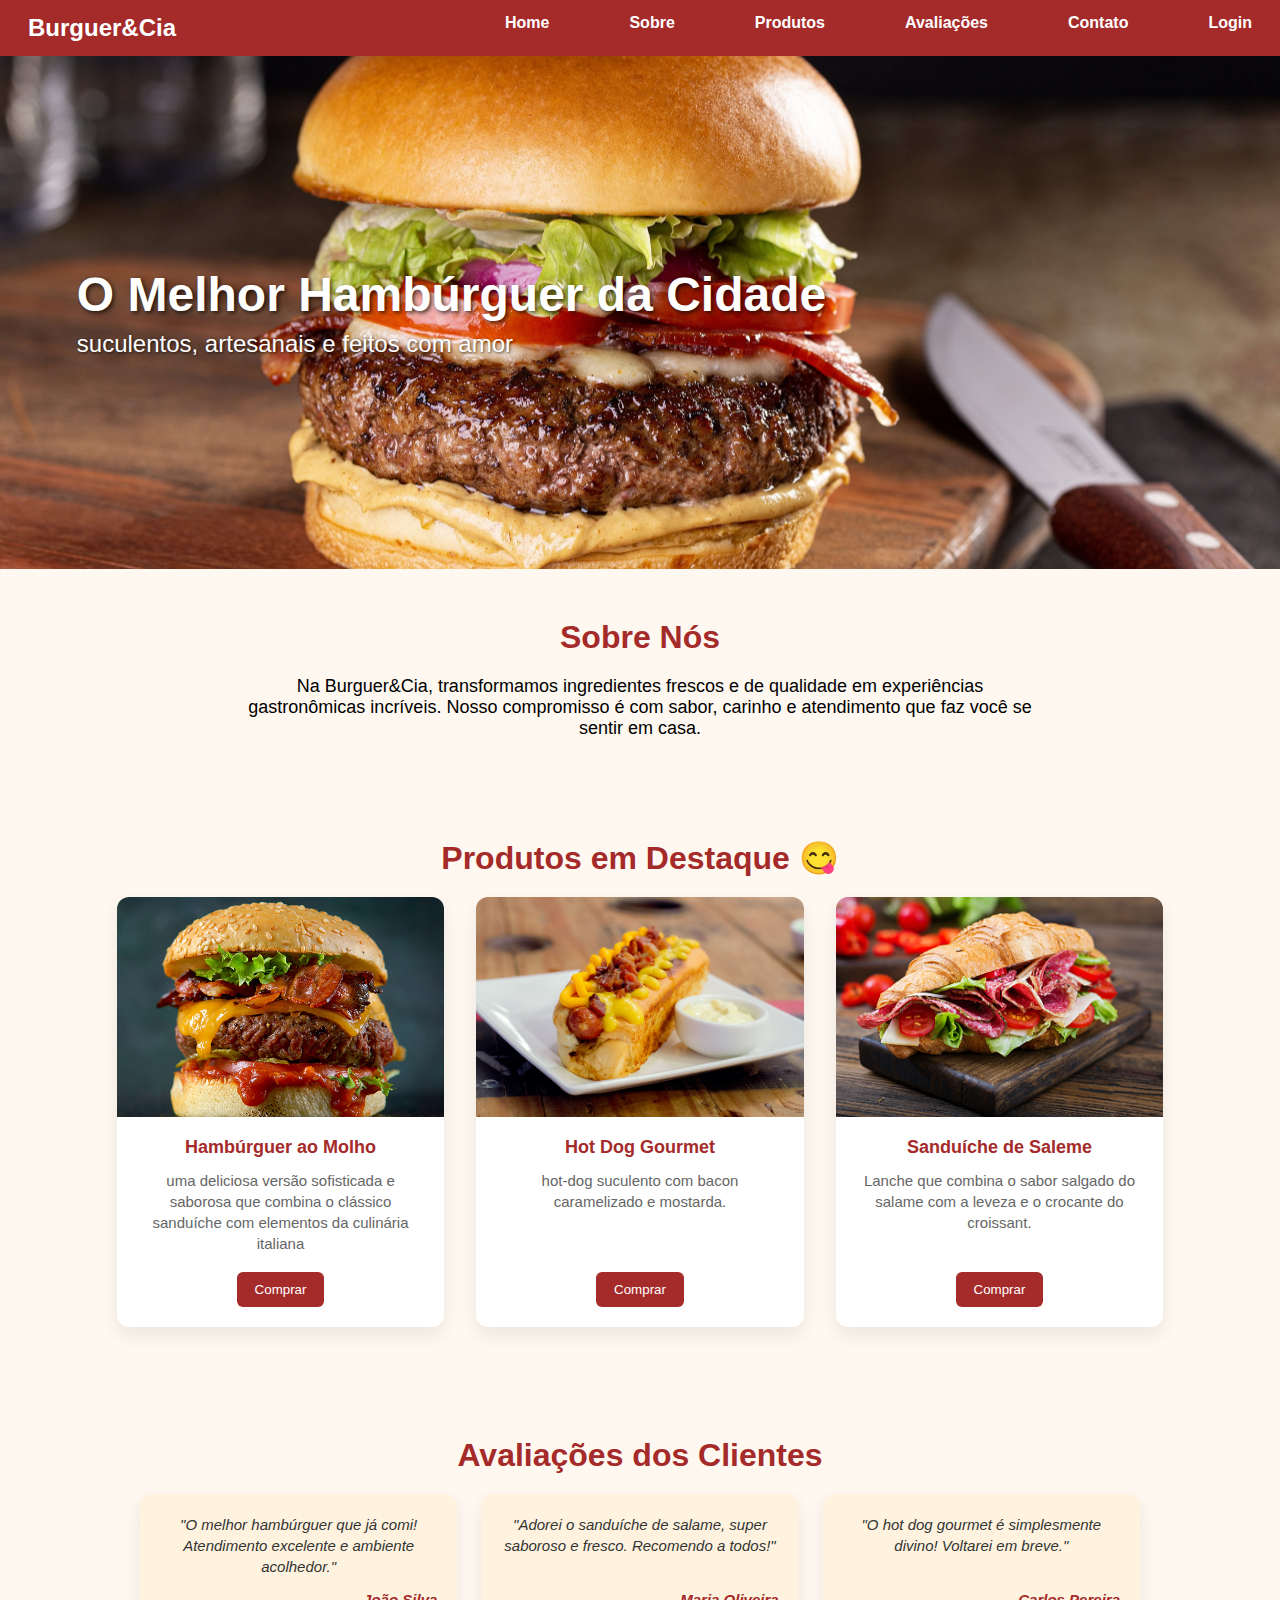
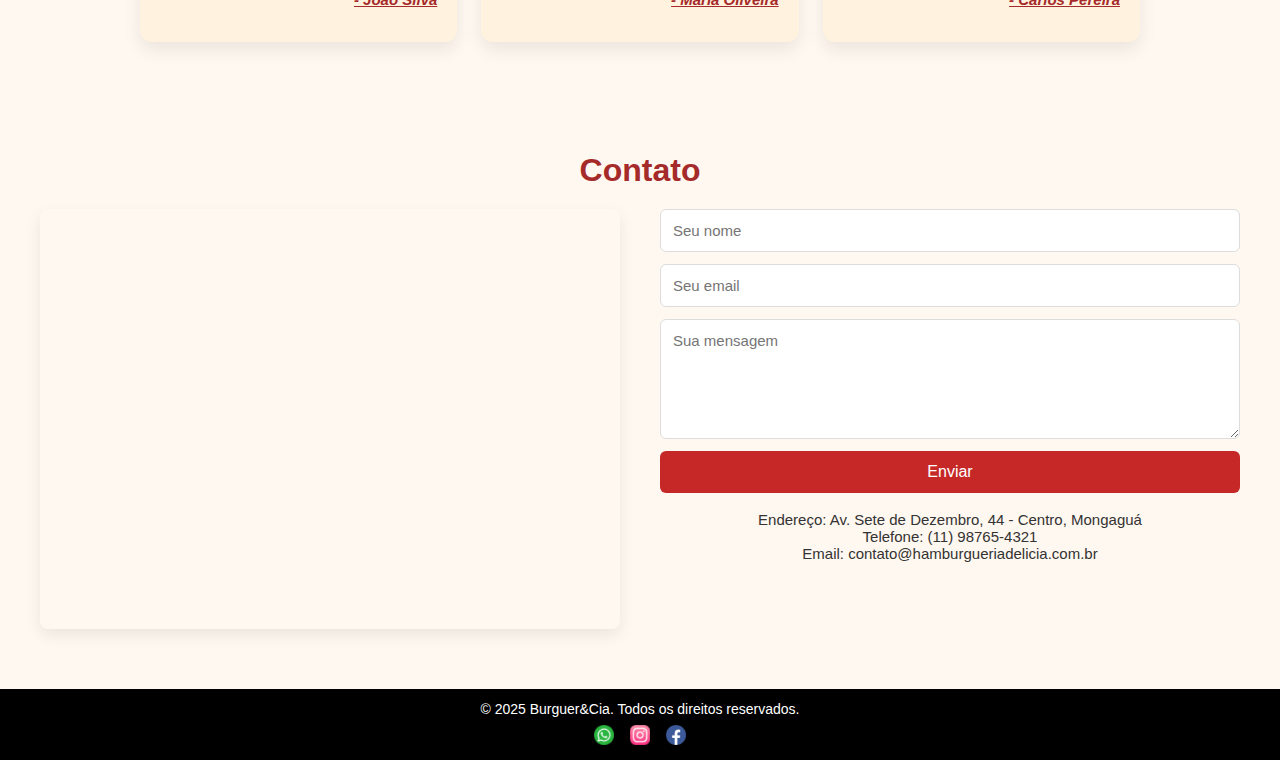
<file: index.html>
<!DOCTYPE html>
<html lang="pt-br">

<head>
    <meta charset="UTF-8">
    <meta name="viewport" content="width=device-width, initial-scale=1.0">
    <title>Burguer&Cia</title>
    <link rel="stylesheet" href="style.css">
</head>

<body>
    <header>
        <nav id="menu-container">
            <ul class="menu">
                <p class="title">Burguer&Cia</p>
                <li><a href="#home">Home</a></li>
                <li><a href="#sobre">Sobre</a></li>
                <li><a href="#produto">Produtos</a></li>
                <li><a href="#avaliacao">Avaliações</a></li>
                <li><a href="#contato">Contato</a></li>
                <li><a href="login.html#login">Login</a></li>
            </ul>
        </nav>
    </header>
    <main>
        <div id="banner-container">
            <h1>O Melhor Hambúrguer da Cidade</h1>
            <p>suculentos, artesanais e feitos com amor</p>
        </div>

        <div class="sobre">
            <h2>Sobre Nós</h2>
            <p>Na Burguer&Cia, transformamos ingredientes frescos e de qualidade em experiências <br>
                gastronômicas incríveis. Nosso compromisso é com sabor, carinho e atendimento que faz você se<br>
                sentir em casa.
            </p>
        </div>

        <section id="produto">
            <h2>Produtos em Destaque 😋</h2>
            <div class="produto-container">
                <div class="produto-item">
                    <img src="marinada.jpg" alt="Hambúrguer Clássico">
                    <div class="card-body">
                        <h3>Hambúrguer ao Molho</h3>
                        <p>uma deliciosa versão sofisticada e saborosa que combina o clássico sanduíche com elementos da
                            culinária italiana</p>
                        <a href="login.html"><button class="btn-comprar">Comprar</button></a>
                    </div>
                </div>
                <div class="produto-item">
                    <img src="hot-dog.jpg" alt="Hambúrguer BBQ">
                    <div class="card-body">
                        <h3>Hot Dog Gourmet</h3>
                        <p>hot-dog suculento com bacon caramelizado e mostarda.<br>
                            <br><br>
                        </p>
                        <a href="login.html"><button class="btn-comprar">Comprar</button></a>
                    </div>
                </div>
                <div class="produto-item">
                    <img src="salame.jpg" alt="Hambúrguer Veggie">
                    <div class="card-body">
                        <h3>Sanduíche de Saleme</h3>
                        <p>Lanche que combina o sabor salgado do salame com a leveza e o crocante do croissant.<br><br>
                        </p>
                        <a href="login.html"><button class="btn-comprar">Comprar</button></a>
                    </div>
                </div>
            </div>
        </section>

        <section id="avaliacao">
            <h2>Avaliações dos Clientes</h2>
            <div class="avaliacao-container">
                <div class="avaliacao-item">
                    <p>"O melhor hambúrguer que já comi! Atendimento excelente e ambiente acolhedor."</p>
                    <p class="user">- João Silva</p>
                </div>
                <div class="avaliacao-item">
                    <p>"Adorei o sanduíche de salame, super saboroso e fresco. Recomendo a todos!"<br></p>
                    <p class="user"><br>- Maria Oliveira</p>
                </div>
                <div class="avaliacao-item">
                    <p>"O hot dog gourmet é simplesmente divino! Voltarei em breve."</p>
                    <p class="user"><br>- Carlos Pereira</p>
                </div>
        </section>

        <section id="contato">
            <h2>Contato</h2>
            <div class="contato-container">
                <div class="contato-mapa">
                    <iframe
                        src="https://www.google.com/maps/embed?pb=!1m18!1m12!1m3!1d910.5450674691161!2d-46.61992123036251!3d-24.095155174399583!2m3!1f0!2f0!3f0!3m2!1i1024!2i768!4f13.1!3m3!1m2!1s0x94ce27082f1b7be7%3A0xa05993a78477eaf5!2sFB%20hamburgueria!5e0!3m2!1spt-BR!2sbr!4v1763942676470!5m2!1spt-BR!2sbr"
                        allowfullscreen="" loading="lazy" referrerpolicy="no-referrer-when-downgrade"></iframe>
                </div>

                <div class="contato-form">
                    <form>
                        <input type="text" id="nome" name="nome" placeholder="Seu nome" required>
                        <input type="email" id="email" name="email" placeholder="Seu email" required>
                        <textarea id="mensagem" name="mensagem" placeholder="Sua mensagem" required></textarea>
                        <button type="submit" class="btn-enviar">Enviar</button>
                    </form>

                    <div class="contato-info">
                        <p>Endereço: Av. Sete de Dezembro, 44 - Centro, Mongaguá </p>
                        <p>Telefone: (11) 98765-4321</p>
                        <p>Email: contato@hamburgueriadelicia.com.br</p>
                    </div>
                </div>
            </div>
    </main>
    <footer>
        <p>© 2025 Burguer&Cia. Todos os direitos reservados.</p>
        <div class="redes-social">
            <a href="https://web.whatsapp.com/" target="_blank"><img src="whatsap.png" alt="WhatsApp" width="20px"></a>
            <a href="https://www.instagram.com/" target="_blank"> <img src="instagram.png" alt="Instagram"
                    width="20px"></a>
            <a href="https://www.facebook.com/" target="_blank"><img src="facebook.png" alt="Facebook" width="20px"></a>
        </div>
    </footer>
</body>

</html>
</file>
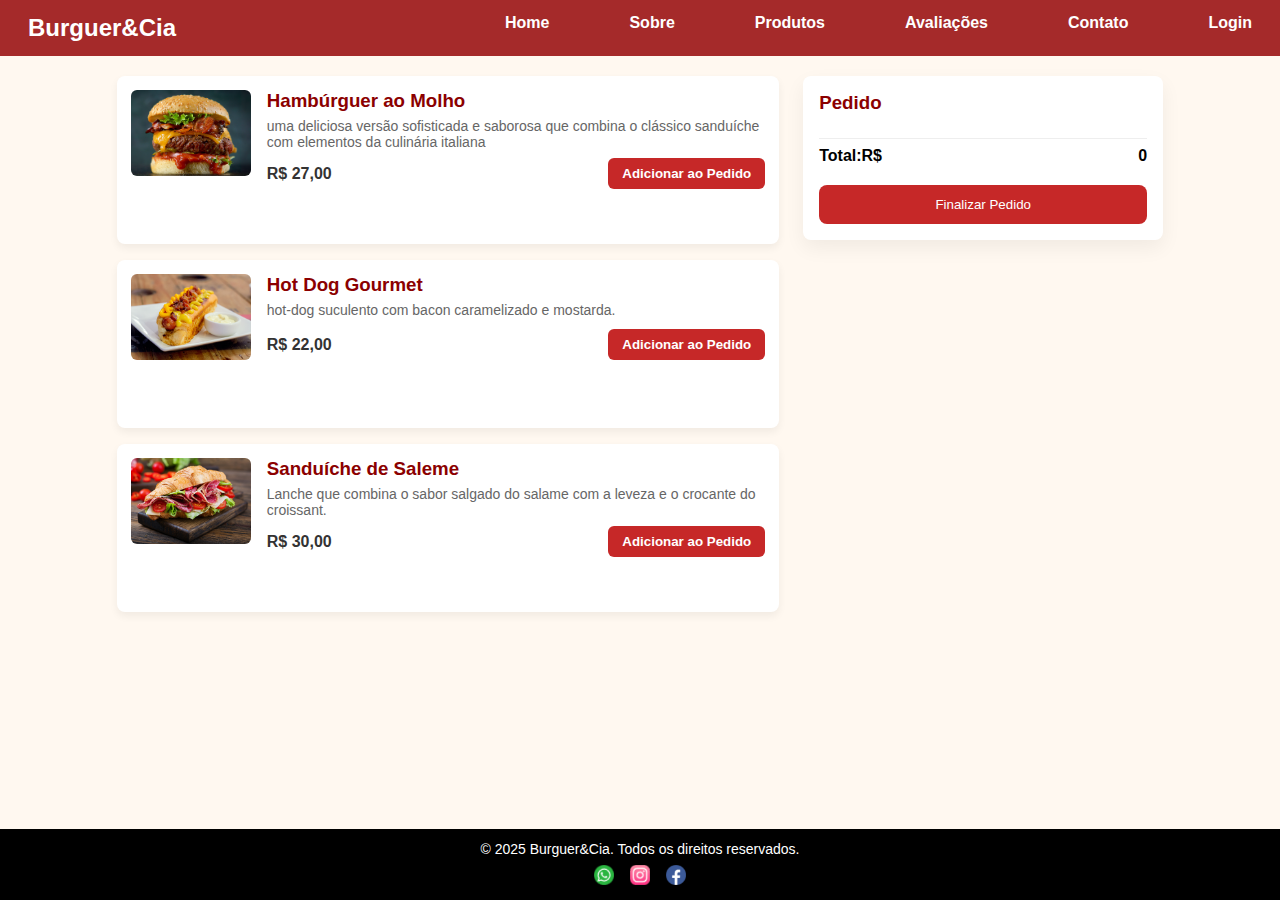
<file: carrinho.html>
<!DOCTYPE html>
<html lang="en">

<head>
    <meta charset="UTF-8">
    <meta name="viewport" content="width=device-width, initial-scale=1.0">
    <title>Burguer&Cia</title>
    <link rel="stylesheet" href="style.css">

</head>

<body>
    <header>
        <nav id="menu-container">
            <ul class="menu">
                <p class="title">Burguer&Cia</p>
                <li><a href="index.html#home">Home</a></li>
                <li><a href="index.html#sobre">Sobre</a></li>
                <li><a href="index.html#produto">Produtos</a></li>
                <li><a href="index.html#avaliacao">Avaliações</a></li>
                <li><a href="index.html#contato">Contato</a></li>
                <li><a href="login.html#login">Login</a></li>
            </ul>
        </nav>
    </header>

    <main class="produto-container carrinho">
        <div class="produtos-list">
            <div class="pedido-item">
                <img src="marinada.jpg" alt="Hambúrguer Clássico">
                <div class="produto-info">
                    <h3>Hambúrguer ao Molho</h3>
                    <p>uma deliciosa versão sofisticada e saborosa que combina o clássico sanduíche com elementos da
                        culinária italiana</p>
                    <div class="produto-footer">
                        <span class="preco">R$ 27,00</span>
                        <button data-item="hamburguer" id="btn-adicionar" class="btn-adicionar">Adicionar ao
                            Pedido</button>
                    </div>
                </div>
            </div>

            <div class="pedido-item">
                <img src="hot-dog.jpg" alt="Hot Dog Gourmet">
                <div class="produto-info">
                    <h3>Hot Dog Gourmet</h3>
                    <p>hot-dog suculento com bacon caramelizado e mostarda.</p>
                    <div class="produto-footer">
                        <span class="preco">R$ 22,00</span>
                        <button data-item="hotdog" id="btn-adicionar" class="btn-adicionar">Adicionar ao Pedido</button>
                    </div>
                </div>
            </div>

            <div class="pedido-item">
                <img src="salame.jpg" alt="Sanduíche de Salame">
                <div class="produto-info">
                    <h3>Sanduíche de Saleme</h3>
                    <p>Lanche que combina o sabor salgado do salame com a leveza e o crocante do croissant.</p>
                    <div class="produto-footer">
                        <span class="preco">R$ 30,00</span>
                        <button data-item="salame" id="btn-adicionar" class="btn-adicionar">Adicionar ao Pedido</button>
                    </div>
                </div>
            </div>
        </div>

        <aside class="pedido-sidebar">
            <div class="pedido-card">
                <h3>Pedido</h3>
                <div id="pedido-list" class="pedido-list"></div>
                <div class="pedido-total">Total:R$ <strong id="total">0</strong></div>
                <button id="btn-finalizar" class="btn-finalizar">Finalizar Pedido</button>
            </div>
            <div class="add-pedido">

            </div>
        </aside>
    </main>

    <footer class="login-rodape">
        <p>© 2025 Burguer&Cia. Todos os direitos reservados.</p>
        <div class="redes-social">
            <a href="https://web.whatsapp.com/" target="_blank"><img src="whatsap.png" alt="WhatsApp" width="20px"></a>
            <a href="https://www.instagram.com/" target="_blank"> <img src="instagram.png" alt="Instagram"
                    width="20px"></a>
            <a href="https://www.facebook.com/" target="_blank"><img src="facebook.png" alt="Facebook" width="20px"></a>
        </div>
    </footer>
    <script src="carrinho.js"></script>
</body>

</html>
</file>
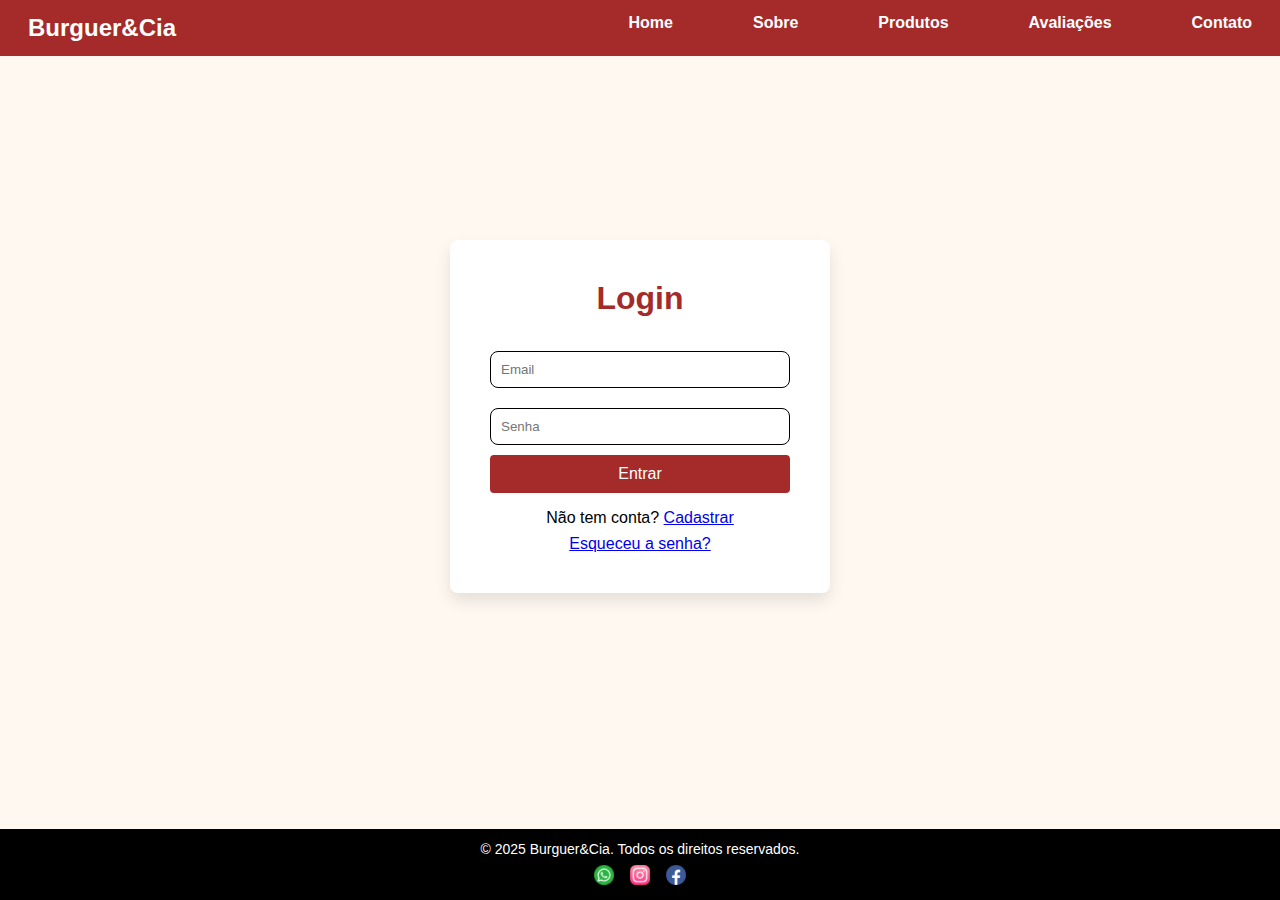
<file: login.html>
<!doctype html>
<html lang="pt-BR">

<head>
    <meta charset="utf-8">
    <meta name="viewport" content="width=device-width,initial-scale=1">
    <title>Burguer&Cia</title>
    <link rel="stylesheet" href="style.css">
</head>

<body>
    <header>
        <nav id="menu-container">
            <ul class="menu">
                <p class="title">Burguer&Cia</p>
                <li><a href="index.html#home">Home</a></li>
                <li><a href="index.html#sobre">Sobre</a></li>
                <li><a href="index.html#produto">Produtos</a></li>
                <li><a href="index.html#avaliacao">Avaliações</a></li>
                <li><a href="index.html#contato">Contato</a></li>
            </ul>
        </nav>
    </header>
    <main class="login-pagina">
        <section class="login-box">
            <h1>Login</h1>
            <form id="loginForm">
                <input type="text" id="email" name="email" placeholder="Email" required>
                <input id="senha" name="senha" type="password" placeholder="Senha" autocomplete="off" required>
                <button type="button" id="btn-login" class="btn-login">Entrar</button>
            </form>
            <div class="login-opcoes">
                <p class="login-note">Não tem conta? <a href="#">Cadastrar</a></p>
                <a href="#">Esqueceu a senha?</a>
            </div>
        </section>
    </main>
    <footer class="login-rodape">
        <p>© 2025 Burguer&Cia. Todos os direitos reservados.</p>
        <div class="redes-social">
            <a href="https://web.whatsapp.com/" target="_blank"><img src="whatsap.png" alt="WhatsApp" width="20px"></a>
            <a href="https://www.instagram.com/" target="_blank"> <img src="instagram.png" alt="Instagram"
                    width="20px"></a>
            <a href="https://www.facebook.com/" target="_blank"><img src="facebook.png" alt="Facebook" width="20px"></a>
        </div>
    </footer>
    <script src="login.js"></script>
</body>

</html>
</file>
<file: style.css>
* {
    margin: 0;
    padding: 0;
    font-family: Arial, sans-serif;
}

body {
    background-color: #FFF8F0;
}

header {
    background-color: brown;
}
/*pagina principal*/
#menu-container .menu {
    display: flex;
    justify-content: center;
    gap: 24px;
    list-style: none;
    margin: 0;
    padding: 0;
}

#menu-container a {
    display: inline-block;
    padding: 14px 28px;
    color: #ffffff;
    text-decoration: none;
    font-weight: 600;
    border-radius: 4px 4px 0 0;
}

.title {
    font-size: 24px;
    font-weight: bold;
    color: white;
    margin-right: auto;
    padding: 14px 28px;
}

#menu-container a:hover {
    background-color: white;
    color: #8B0000;
}

/* Logout button styling for top menu on cart page */
#menu-container .menu .logout-btn{
    background: #ffffff; color: #8B0000; padding: 8px 12px; border-radius: 6px; font-weight:600;
}
#menu-container .menu .logout-btn:hover{ background:#f6f6f6 }

#banner-container {
    position: relative;
    height: 57vh;
    margin-top: 0;
    background-image: url('Bacon.jpg');
    background-size: cover;
    background-position: center;
    display: flex;
    flex-direction: column;
    align-items: flex-start;
    justify-content: center;
    gap: 8px;
    padding-left: 6%;
    padding-right: 6%;
    box-sizing: border-box;
}

#banner-container h1 {
    color: white;
    font-size: 48px;
    margin: 0;
    text-shadow: 2px 2px 4px rgba(0, 0, 0, 0.7);
}

#banner-container p {
    color: white;
    font-size: 24px;
    margin: 0;
    text-shadow: 1px 1px 3px rgba(0, 0, 0, 0.7);
}

.sobre h2 {
    padding: 50px 0 20px;
    text-align: center;
    justify-content: center;
    color: brown;
    font-size: 32px;
}

.sobre p {
    padding: 0 100px 50px 100px;
    text-align: center;
    justify-content: justify;
    font-size: 18px;
}

#produto h2 {
    padding: 50px 0 20px;
    text-align: center;
    justify-content: center;
    color: brown;
    font-size: 32px;
}

.produto-container {
    max-width: 1200px;
    margin: 0 auto 60px;
    display: grid;
    grid-template-columns: repeat(3, 1fr);
    gap: 32px;
    padding: 0 6%;
    box-sizing: border-box;
}



.produto-item {
    background: #ffffff;
    color: #333;
    border-radius: 12px;
    overflow: hidden;
    box-shadow: 0 8px 18px rgba(0, 0, 0, 0.08);
    display: flex;
    flex-direction: column;
    align-items: stretch;
}

.produto-item img {
    width: 100%;
    height: 220px;
    object-fit: cover;
    display: block;
}

.produto-item .card-body {
    padding: 20px;
    text-align: center;
}

.produto-item h3 {
    color: brown;
    margin: 0 0 12px;
    font-size: 18px;
}

.produto-item p {
    color: #666;
    font-size: 15px;
    margin: 0 0 18px;
    line-height: 1.4;
}

.btn-comprar {
    background: brown;
    color: #fff;
    border: none;
    padding: 10px 18px;
    border-radius: 6px;
    cursor: pointer;
    display: inline-block;
}

#avaliacao h2 {
    padding: 50px 0 20px;
    text-align: center;
    justify-content: center;
    color: brown;
    font-size: 32px;
}

.avaliacao-container {
    max-width: 1000px;
    margin: 0 auto 60px;
    display: flex;
    flex-direction: row;
    gap: 24px;
    padding: 0 6%;
}

.avaliacao-item {
    background: #FFF3E0;
    color: #333;
    border-radius: 12px;
    overflow: hidden;
    box-shadow: 0 8px 18px rgba(0, 0, 0, 0.08);
    padding: 20px;
    flex: 1;
    text-align: center;
}

.avaliacao-item .user {
    color: brown;
    margin: 12px 0 12px 0;
    font-size: 15px;
    text-align: right;
    font-weight: bold;
    text-decoration: underline;
}

.avaliacao-item p {
    font-size: 15px;
    line-height: 1.4;
    font-style: italic;
}


#contato h2 {
    padding: 50px 0 20px;
    text-align: center;
    justify-content: center;
    color: brown;
    font-size: 32px;
}


.contato-container{
    max-width: 1200px;
    margin: 0 auto 60px;
    display: grid;
    grid-template-columns: 1fr 1fr;
    gap: 40px;
    box-sizing: border-box;
    align-items: start;
}

.contato-mapa iframe{
    width: 100%;
    height: 420px;
    border: 0;
    border-radius: 8px;
    box-shadow: 0 6px 16px rgba(0,0,0,0.08);
    display: block;
}

.contato-form form{
    display: flex;
    flex-direction: column;
    gap: 12px;
}

.contato-form input,
.contato-form textarea{
    padding: 12px;
    border: 1px solid #ddd;
    border-radius: 6px;
    font-size: 15px;
    width: 100%;
    box-sizing: border-box;
    background: #fff;
}

.contato-form textarea{ 
    min-height: 120px; resize: vertical; 
}

.btn-enviar{
    background: #c62828;
    color: #fff;
    border: none;
    padding: 12px;
    border-radius: 6px;
    cursor: pointer;
    font-size: 16px;
    width: 100%;
}

.contato-info{
    margin-top: 18px;
    text-align: center;
    color: #333;
    font-size: 15px;
}

footer{
    background-color: black;
    color: white;
    text-align: center;
    padding: 12px 0;
    font-size: 14px;
}
.redes-social{
    margin-top: 8px;
    display: flex;
    justify-content: center;
    gap: 16px;
}
/*Final pagina principal*/

/* pagina de login*/
.login-pagina {
    display: flex;
    flex-direction: column;
    align-items: center;
    justify-content: center;
    height: 80vh;
    background-color: #FFF8F0;
}
.login-box {
    background-color: #ffffff;
    padding: 40px;
    border-radius: 8px;
    box-shadow: 0 8px 16px rgba(0, 0, 0, 0.1);
    width: 300px;
    text-align: center;
}
.login-box h1 {
    margin-bottom: 24px;
    color: brown;
}
.login-box input {
    width: 100%;
    padding: 10px;
    margin: 10px 0;
    border: 1px solid #000000;
    border-radius: 8px;
    box-sizing: border-box;
}

.login-box .btn-login {
    background-color: brown;
    color: white;
    padding: 10px;
    border: none;
    border-radius: 4px;
    cursor: pointer;
    width: 100%;
    font-size: 16px;
}
.login-box .btn-login:hover {
    background-color: #8B0000;
}
.login-rodape{
        bottom: 0;
        position: fixed;
        width: 100%;
        text-align: center;
}
.login-opcoes{
    margin-top: 16px;
    display: flex;
    flex-direction: column;
    gap: 8px;
}

/* Fim pagina de login*/

.produtos-list {
    display: flex;
    flex-direction: column;
    gap: 16px;
}

.pedido-item {
    background: #ffffff;
    border-radius: 8px;
    box-shadow: 0 4px 8px rgba(0,0,0,0.06);
    display: flex;
    flex-direction: row;
    gap: 16px;
    padding: 14px;
    align-items: flex-start; /* Corrigido */
    min-height: 140px;
}

.pedido-item img {
    width: 120px;
    height: 86px;
    object-fit: cover;
    border-radius: 6px;
    flex-shrink: 0;
}

.produto-info {
    display: flex;
    flex-direction: column;
    flex: 1;
    justify-content: flex-start;
    min-height: 86px;
}

.produto-info h3 { color: #8B0000; margin-bottom: 6px; }
.produto-info p { color: #666; font-size: 14px; margin-bottom: 8px; }

/* SEGREDO: o footer 'cola' para baixo */
.produto-footer { 
    display: flex; 
    justify-content: space-between;
    align-items: center;
    width: 100%;
    margin-top: auto; /* Coloca o footer sempre embaixo */
}
.produto-footer .preco { font-weight: bold; color: #333; }

.btn-adicionar{
    background: #c62828; 
    color: #fff; 
    border: none; 
    padding: 8px 14px; 
    border-radius: 6px; 
    cursor: pointer;
    font-weight: 600;
    transition: background .2s;
}
.btn-adicionar:hover{ background:#8B0000 }

/* Mantém o layout do main, sidebar, etc (restante do seu CSS igual ao original) */
main.produto-container {
    position: relative;
    max-width: 1200px;
    margin: 20px auto 60px;
    padding: 0 6%;
    box-sizing: border-box;
}
main.produto-container.carrinho {
    display: grid;
    grid-template-columns: 1fr 360px;
    gap: 24px;
    align-items: start;
}

main.produto-container.carrinho .produtos-list { grid-column: 1/2; }
main.produto-container.carrinho .pedido-sidebar { position: static; grid-column: 2/3; width:100%; }

.pedido-card{
    background: #ffffff; border-radius: 8px; padding: 16px; box-shadow: 0 8px 20px rgba(0,0,0,0.06);
    display: flex; flex-direction: column; gap: 12px;
    position: sticky; top: 20px;
}
.pedido-card h3{ color: #8B0000; margin: 0; }

.pedido-list{ display: flex; flex-direction: column; gap: 8px; }
.pedido-row { display: flex; align-items: center; gap: 8px; padding: 8px; border-radius: 0; background: #fff; border: 1px solid #f0f0f0; }
.pedido-row img{ width: 48px; height: 42px; object-fit: cover; border-radius: 6px; }
.pedido-row .detalhes{ flex: 1; display:flex; flex-direction: column; gap:2px; }
.pedido-row .detalhes strong{ color: #333; font-size: 14px; }
.pedido-row .detalhes span{ color: #666; font-size: 13px; }
.btn-excluir{ background: #f44336; color:#fff; border:none; padding:6px 8px; border-radius:6px; cursor:pointer; }
.btn-excluir:hover{ background:#d32f2f }

.Pedidos{
    display:flex;
    flex-direction: row;
    align-items: center;
    justify-content: space-between;
    gap: 12px;
    padding: 10px 12px;
    border-radius: 0;
    background: #ffffff;
    border: 1px solid #e8e8e8;
    width: 100%;
    box-sizing: border-box;
}
.Pedidos strong{ color:#333; font-size: 14px; display:block; }
.Pedidos { font-size: 13px; color:#666; }
.Pedidos br{ display:none; }
.Pedidos:hover{ background: #fafafa }

.pedido-total{ display:flex; justify-content:space-between; align-items:center; padding-top: 8px; font-weight:700; border-top:1px solid #eee; }
.btn-finalizar{ background:#c62828; color:#fff; border:none; padding:12px 14px; border-radius:8px; cursor:pointer; width:100%; margin-top:8px; }

.pedido-sidebar{
    width: 360px;
}

@media (max-width: 578px) {
  nav#menu-container {
      width: 100vw;
      padding: 0;
      margin: 0;
      background: #b52d2f;
  }
  .menu {
      display: flex !important;
      flex-wrap: wrap !important;    /* Permite quebrar linha */
      justify-content: center;
      align-items: center;
      width: 100vw;
      padding: 8px 0;
      font-size: 1.1em;
  }
  .menu li {
      display: inline-block;
      margin: 4px 10px;
      padding: 0;
  }
  .menu .title {
      flex-basis: 100%;
      font-weight: bold;
      color: #fff;
      font-size: 1.3em;
      margin-bottom: 3px;
      text-align: center;
      padding: 0;
      margin-top: 0;
  }
  .menu a {
      color: #fff;
      text-decoration: none;
      font-weight: 600;
      padding: 3px 0;
      display: inline-block;
  }

  /* Produtos em Destaque */
  #produto .produto-container {
    display: flex !important;
    flex-direction: column !important;
    align-items: center !important;
    gap: 16px !important;
    width: 100% !important;
    padding: 0;
    margin: 0;
  }
  #produto .produto-item {
    width: 96vw !important;
    max-width: 390px;
    margin: 0 auto;
    border-radius: 14px;
    box-shadow: 0 2px 12px rgba(0,0,0,0.08);
    display: flex;
    flex-direction: column;
    align-items: center;
    overflow: hidden;
    background: #fff;
    padding-bottom: 10px;
  }
  #produto .produto-item img {
    width: 100% !important;
    height: auto;
    max-height: 180px;
    object-fit: cover;
    border-radius: 14px 14px 0 0;
    margin-bottom: 0;
    display: block;
  }
  #produto .produto-item .card-body {
    width: 94%;
    padding: 14px 0 0 0;
    text-align: center;
  }
  #produto .produto-item .card-body h3 {
    font-size: 1.18em;
    margin-bottom: 4px;
    line-height: 1.2;
  }
  #produto .produto-item .card-body p {
    font-size: 1em;
    line-height: 1.3;
    margin-bottom: 8px;
  }
  #produto .btn-comprar {
    width: 90%;
    margin: 6px auto 0 auto;
    padding: 12px 0;
    font-size: 1.08em;
    border-radius: 8px;
    display: block;
    background: #c62828;
    color: white;
    border: none;
    font-weight: bold;
    letter-spacing: 0.02em;
  }

  /* Avaliações (uma coluna, espaçamento) */
  .avaliacao-container {
    display: flex !important;
    flex-direction: column !important;
    align-items: center !important;
    gap: 18px;
    width: 100%;
    padding: 0;
    margin: 0;
  }
  .avaliacao-item {
    width: 96vw;
    max-width: 380px;
    margin: 0 auto;
    border-radius: 14px;
    box-shadow: 0 2px 12px rgba(0,0,0,0.07);
    background: #fff7ed;
    text-align: center;
    padding: 16px 10px 10px 10px;
    font-size: 1.05em;
  }
  .avaliacao-item p.user {
    margin-top: 8px;
    font-weight: 600;
    color: #b52d2f;
  }

  /* Contato: Coluna (mapa em cima, form embaixo, 100%) */
  .contato-container {
    display: flex !important;
    flex-direction: column !important;
    gap: 18px !important;
    align-items: stretch !important;
    width: 100%;
  }
  .contato-mapa {
    width: 100% !important;
    max-width: 100%;
    margin: 0 auto;
    min-width: unset;
    min-height: 180px;
    display: block;
  }
  .contato-mapa iframe {
    width: 100% !important;
    height: 200px !important;
    border: none !important;
    display: block;
    border-radius: 12px;
  }
  .contato-form {
    width: 100% !important;
    max-width: 100%;
    margin: 0 auto 8px auto;
    padding: 0;
  }
  .contato-form form {
    width: 100%;
  }
  .contato-form input,
  .contato-form textarea {
    width: 100%;
    box-sizing: border-box;
    margin-bottom: 10px;
    font-size: 1em;
  }
  .contato-form .btn-enviar {
    width: 100%;
    padding: 13px 0;
    border-radius: 8px;
    font-size: 1.11em;
    background: #c62828;
    color: #fff;
    font-weight: 600;
    border: none;
  }
  .contato-info {
    font-size: 0.98em;
    margin: 7px 0 0 0;
  }
}
</file>
